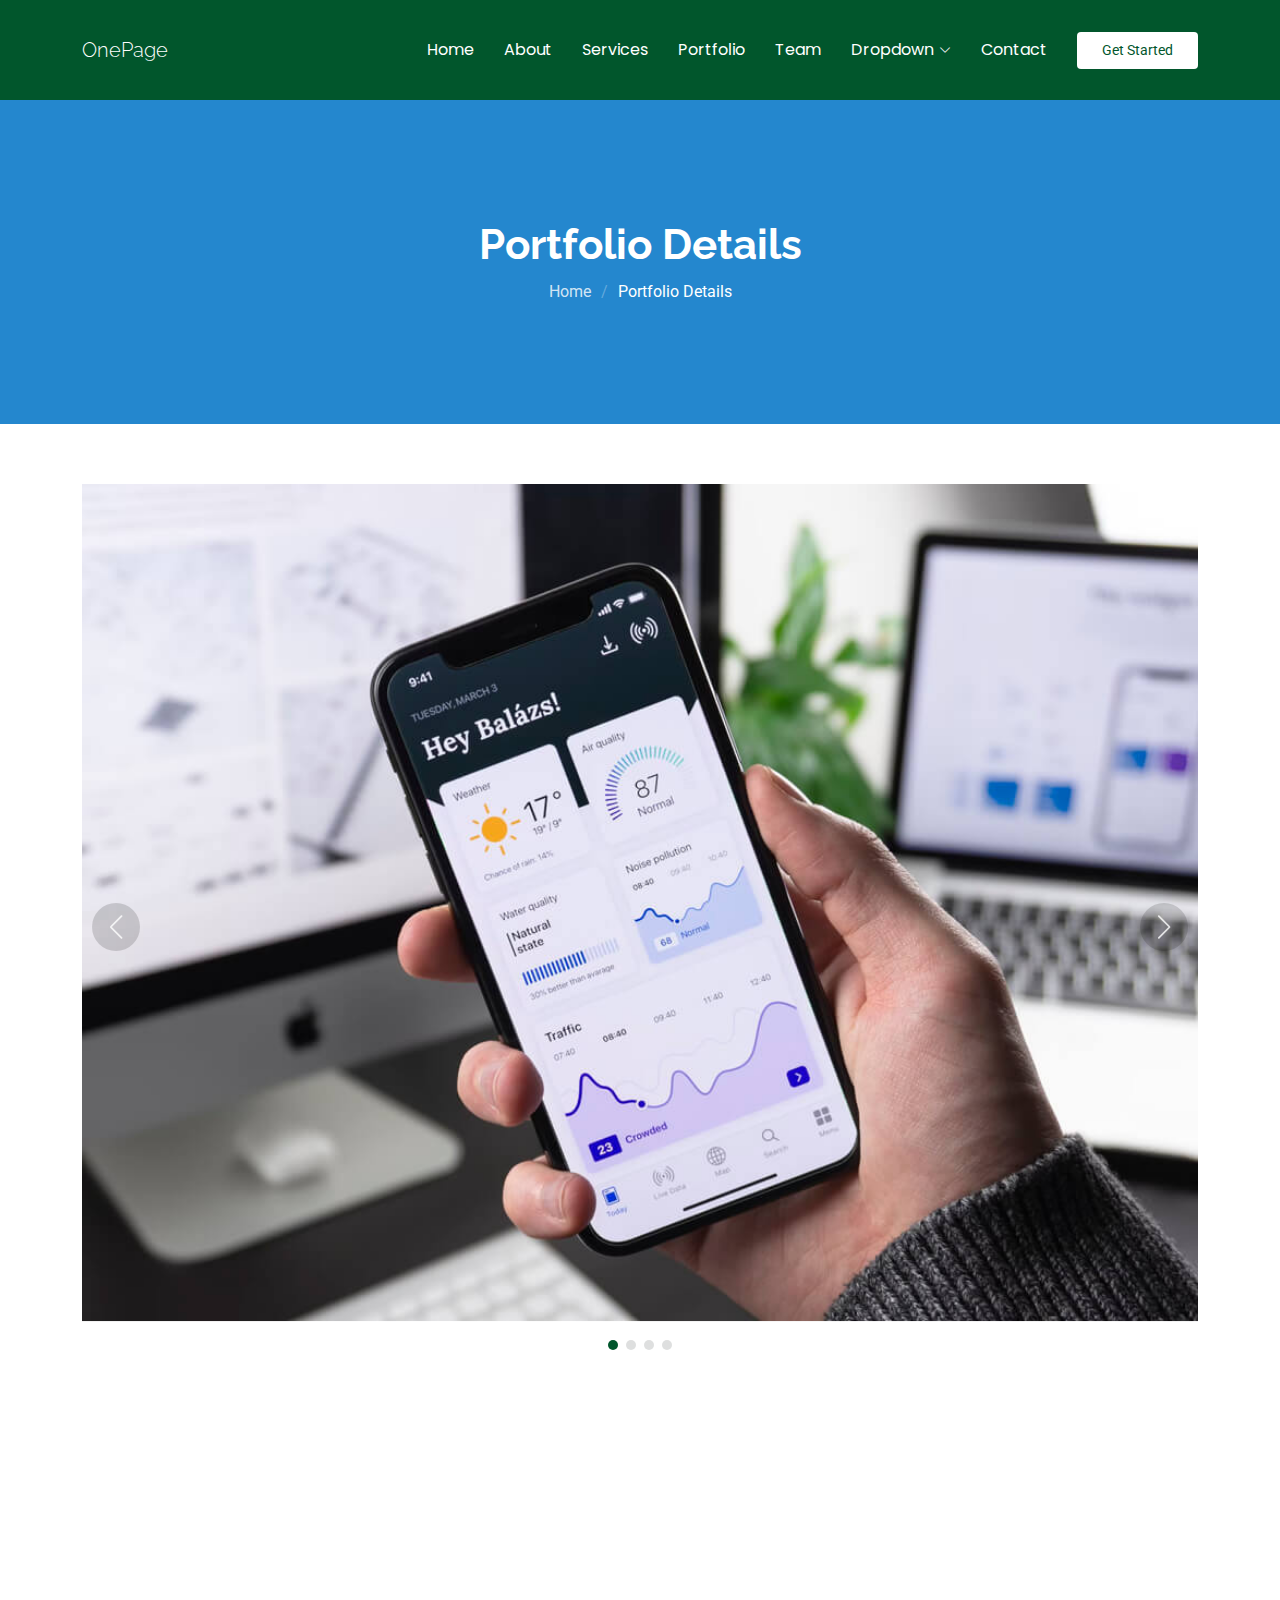
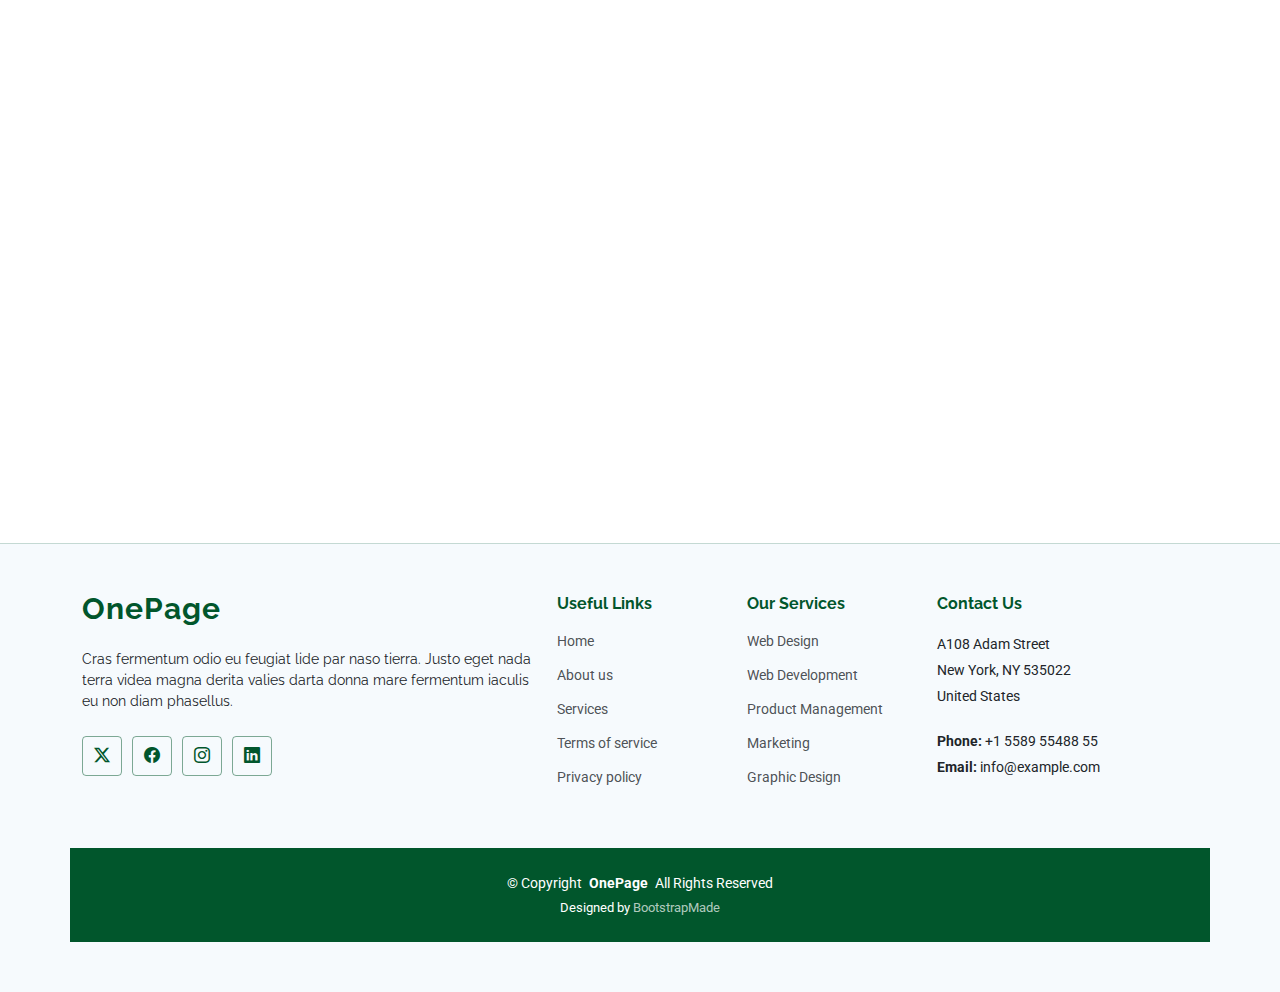
<file: portfolio-details.html>
<!DOCTYPE html>
<html lang="en">

<head>
  <meta charset="utf-8">
  <meta content="width=device-width, initial-scale=1.0" name="viewport">
  <title>Portfolio Details - OnePage Bootstrap Template</title>
  <meta name="description" content="">
  <meta name="keywords" content="">

  <!-- Favicons -->
  <link href="assets/img/favicon.png" rel="icon">
  <link href="assets/img/apple-touch-icon.png" rel="apple-touch-icon">

  <!-- Fonts -->
  <link href="https://fonts.googleapis.com" rel="preconnect">
  <link href="https://fonts.gstatic.com" rel="preconnect" crossorigin>
  <link href="https://fonts.googleapis.com/css2?family=Roboto:ital,wght@0,100;0,300;0,400;0,500;0,700;0,900;1,100;1,300;1,400;1,500;1,700;1,900&family=Poppins:ital,wght@0,100;0,200;0,300;0,400;0,500;0,600;0,700;0,800;0,900;1,100;1,200;1,300;1,400;1,500;1,600;1,700;1,800;1,900&family=Raleway:ital,wght@0,100;0,200;0,300;0,400;0,500;0,600;0,700;0,800;0,900;1,100;1,200;1,300;1,400;1,500;1,600;1,700;1,800;1,900&display=swap" rel="stylesheet">

  <!-- Vendor CSS Files -->
  <link href="assets/vendor/bootstrap/css/bootstrap.min.css" rel="stylesheet">
  <link href="assets/vendor/bootstrap-icons/bootstrap-icons.css" rel="stylesheet">
  <link href="assets/vendor/aos/aos.css" rel="stylesheet">
  <link href="assets/vendor/glightbox/css/glightbox.min.css" rel="stylesheet">
  <link href="assets/vendor/swiper/swiper-bundle.min.css" rel="stylesheet">

  <!-- Main CSS File -->
  <link href="assets/css/main.css" rel="stylesheet">

  <!-- =======================================================
  * Template Name: OnePage
  * Template URL: https://bootstrapmade.com/onepage-multipurpose-bootstrap-template/
  * Updated: Aug 07 2024 with Bootstrap v5.3.3
  * Author: BootstrapMade.com
  * License: https://bootstrapmade.com/license/
  ======================================================== -->
</head>

<body class="portfolio-details-page">

  <header id="header" class="header d-flex align-items-center sticky-top">
    <div class="container-fluid container-xl position-relative d-flex align-items-center">

      <a href="index.html" class="logo d-flex align-items-center me-auto">
        <!-- Uncomment the line below if you also wish to use an image logo -->
        <!-- <img src="assets/img/logo.png" alt=""> -->
        <h1 class="sitename">OnePage</h1>
      </a>

      <nav id="navmenu" class="navmenu">
        <ul>
          <li><a href="#hero">Home<br></a></li>
          <li><a href="#about">About</a></li>
          <li><a href="#services">Services</a></li>
          <li><a href="#portfolio">Portfolio</a></li>
          <li><a href="#team">Team</a></li>
          <li class="dropdown"><a href="#"><span>Dropdown</span> <i class="bi bi-chevron-down toggle-dropdown"></i></a>
            <ul>
              <li><a href="#">Dropdown 1</a></li>
              <li class="dropdown"><a href="#"><span>Deep Dropdown</span> <i class="bi bi-chevron-down toggle-dropdown"></i></a>
                <ul>
                  <li><a href="#">Deep Dropdown 1</a></li>
                  <li><a href="#">Deep Dropdown 2</a></li>
                  <li><a href="#">Deep Dropdown 3</a></li>
                  <li><a href="#">Deep Dropdown 4</a></li>
                  <li><a href="#">Deep Dropdown 5</a></li>
                </ul>
              </li>
              <li><a href="#">Dropdown 2</a></li>
              <li><a href="#">Dropdown 3</a></li>
              <li><a href="#">Dropdown 4</a></li>
            </ul>
          </li>
          <li><a href="#contact">Contact</a></li>
        </ul>
        <i class="mobile-nav-toggle d-xl-none bi bi-list"></i>
      </nav>

      <a class="btn-getstarted" href="#about">Get Started</a>

    </div>
  </header>

  <main class="main">

    <!-- Page Title -->
    <div class="page-title accent-background">
      <div class="container">
        <h1>Portfolio Details</h1>
        <nav class="breadcrumbs">
          <ol>
            <li><a href="index.html">Home</a></li>
            <li class="current">Portfolio Details</li>
          </ol>
        </nav>
      </div>
    </div><!-- End Page Title -->

    <!-- Portfolio Details Section -->
    <section id="portfolio-details" class="portfolio-details section">

      <div class="container" data-aos="fade-up">

        <div class="portfolio-details-slider swiper init-swiper">
          <script type="application/json" class="swiper-config">
            {
              "loop": true,
              "speed": 600,
              "autoplay": {
                "delay": 5000
              },
              "slidesPerView": "auto",
              "navigation": {
                "nextEl": ".swiper-button-next",
                "prevEl": ".swiper-button-prev"
              },
              "pagination": {
                "el": ".swiper-pagination",
                "type": "bullets",
                "clickable": true
              }
            }
          </script>
          <div class="swiper-wrapper align-items-center">

            <div class="swiper-slide">
              <img src="assets/img/portfolio/app-1.jpg" alt="">
            </div>

            <div class="swiper-slide">
              <img src="assets/img/portfolio/product-1.jpg" alt="">
            </div>

            <div class="swiper-slide">
              <img src="assets/img/portfolio/branding-1.jpg" alt="">
            </div>

            <div class="swiper-slide">
              <img src="assets/img/portfolio/books-1.jpg" alt="">
            </div>

          </div>
          <div class="swiper-button-prev"></div>
          <div class="swiper-button-next"></div>
          <div class="swiper-pagination"></div>
        </div>

        <div class="row justify-content-between gy-4 mt-4">

          <div class="col-lg-8" data-aos="fade-up">
            <div class="portfolio-description">
              <h2>This is an example of portfolio details</h2>
              <p>
                Autem ipsum nam porro corporis rerum. Quis eos dolorem eos itaque inventore commodi labore quia quia. Exercitationem repudiandae officiis neque suscipit non officia eaque itaque enim. Voluptatem officia accusantium nesciunt est omnis tempora consectetur dignissimos. Sequi nulla at esse enim cum deserunt eius.
              </p>
              <p>
                Amet consequatur qui dolore veniam voluptatem voluptatem sit. Non aspernatur atque natus ut cum nam et. Praesentium error dolores rerum minus sequi quia veritatis eum. Eos et doloribus doloremque nesciunt molestiae laboriosam.
              </p>

              <div class="testimonial-item">
                <p>
                  <i class="bi bi-quote quote-icon-left"></i>
                  <span>Export tempor illum tamen malis malis eram quae irure esse labore quem cillum quid cillum eram malis quorum velit fore eram velit sunt aliqua noster fugiat irure amet legam anim culpa.</span>
                  <i class="bi bi-quote quote-icon-right"></i>
                </p>
                <div>
                  <img src="assets/img/testimonials/testimonials-2.jpg" class="testimonial-img" alt="">
                  <h3>Sara Wilsson</h3>
                  <h4>Designer</h4>
                </div>
              </div>

              <p>
                Impedit ipsum quae et aliquid doloribus et voluptatem quasi. Perspiciatis occaecati earum et magnam animi. Quibusdam non qui ea vitae suscipit vitae sunt. Repudiandae incidunt cumque minus deserunt assumenda tempore. Delectus voluptas necessitatibus est.
              </p>

              <p>
                Sunt voluptatum sapiente facilis quo odio aut ipsum repellat debitis. Molestiae et autem libero. Explicabo et quod necessitatibus similique quis dolor eum. Numquam eaque praesentium rem et qui nesciunt.
              </p>

            </div>
          </div>

          <div class="col-lg-3" data-aos="fade-up" data-aos-delay="100">
            <div class="portfolio-info">
              <h3>Project information</h3>
              <ul>
                <li><strong>Category</strong> Web design</li>
                <li><strong>Client</strong> ASU Company</li>
                <li><strong>Project date</strong> 01 March, 2020</li>
                <li><strong>Project URL</strong> <a href="#">www.example.com</a></li>
                <li><a href="#" class="btn-visit align-self-start">Visit Website</a></li>
              </ul>
            </div>
          </div>

        </div>

      </div>

    </section><!-- /Portfolio Details Section -->

  </main>

  <footer id="footer" class="footer light-background">

    <div class="container footer-top">
      <div class="row gy-4">
        <div class="col-lg-5 col-md-12 footer-about">
          <a href="index.html" class="logo d-flex align-items-center">
            <span class="sitename">OnePage</span>
          </a>
          <p>Cras fermentum odio eu feugiat lide par naso tierra. Justo eget nada terra videa magna derita valies darta donna mare fermentum iaculis eu non diam phasellus.</p>
          <div class="social-links d-flex mt-4">
            <a href=""><i class="bi bi-twitter-x"></i></a>
            <a href=""><i class="bi bi-facebook"></i></a>
            <a href=""><i class="bi bi-instagram"></i></a>
            <a href=""><i class="bi bi-linkedin"></i></a>
          </div>
        </div>

        <div class="col-lg-2 col-6 footer-links">
          <h4>Useful Links</h4>
          <ul>
            <li><a href="#">Home</a></li>
            <li><a href="#">About us</a></li>
            <li><a href="#">Services</a></li>
            <li><a href="#">Terms of service</a></li>
            <li><a href="#">Privacy policy</a></li>
          </ul>
        </div>

        <div class="col-lg-2 col-6 footer-links">
          <h4>Our Services</h4>
          <ul>
            <li><a href="#">Web Design</a></li>
            <li><a href="#">Web Development</a></li>
            <li><a href="#">Product Management</a></li>
            <li><a href="#">Marketing</a></li>
            <li><a href="#">Graphic Design</a></li>
          </ul>
        </div>

        <div class="col-lg-3 col-md-12 footer-contact text-center text-md-start">
          <h4>Contact Us</h4>
          <p>A108 Adam Street</p>
          <p>New York, NY 535022</p>
          <p>United States</p>
          <p class="mt-4"><strong>Phone:</strong> <span>+1 5589 55488 55</span></p>
          <p><strong>Email:</strong> <span>info@example.com</span></p>
        </div>

      </div>
    </div>

    <div class="container copyright text-center mt-4">
      <p>© <span>Copyright</span> <strong class="px-1 sitename">OnePage</strong> <span>All Rights Reserved</span></p>
      <div class="credits">
        <!-- All the links in the footer should remain intact. -->
        <!-- You can delete the links only if you've purchased the pro version. -->
        <!-- Licensing information: https://bootstrapmade.com/license/ -->
        <!-- Purchase the pro version with working PHP/AJAX contact form: [buy-url] -->
        Designed by <a href="https://bootstrapmade.com/">BootstrapMade</a>
      </div>
    </div>

  </footer>

  <!-- Scroll Top -->
  <a href="#" id="scroll-top" class="scroll-top d-flex align-items-center justify-content-center"><i class="bi bi-arrow-up-short"></i></a>

  <!-- Preloader -->
  <div id="preloader"></div>

  <!-- Vendor JS Files -->
  <script src="assets/vendor/bootstrap/js/bootstrap.bundle.min.js"></script>
  <script src="assets/vendor/php-email-form/validate.js"></script>
  <script src="assets/vendor/aos/aos.js"></script>
  <script src="assets/vendor/purecounter/purecounter_vanilla.js"></script>
  <script src="assets/vendor/glightbox/js/glightbox.min.js"></script>
  <script src="assets/vendor/swiper/swiper-bundle.min.js"></script>
  <script src="assets/vendor/imagesloaded/imagesloaded.pkgd.min.js"></script>
  <script src="assets/vendor/isotope-layout/isotope.pkgd.min.js"></script>

  <!-- Main JS File -->
  <script src="assets/js/main.js"></script>

</body>

</html>
</file>
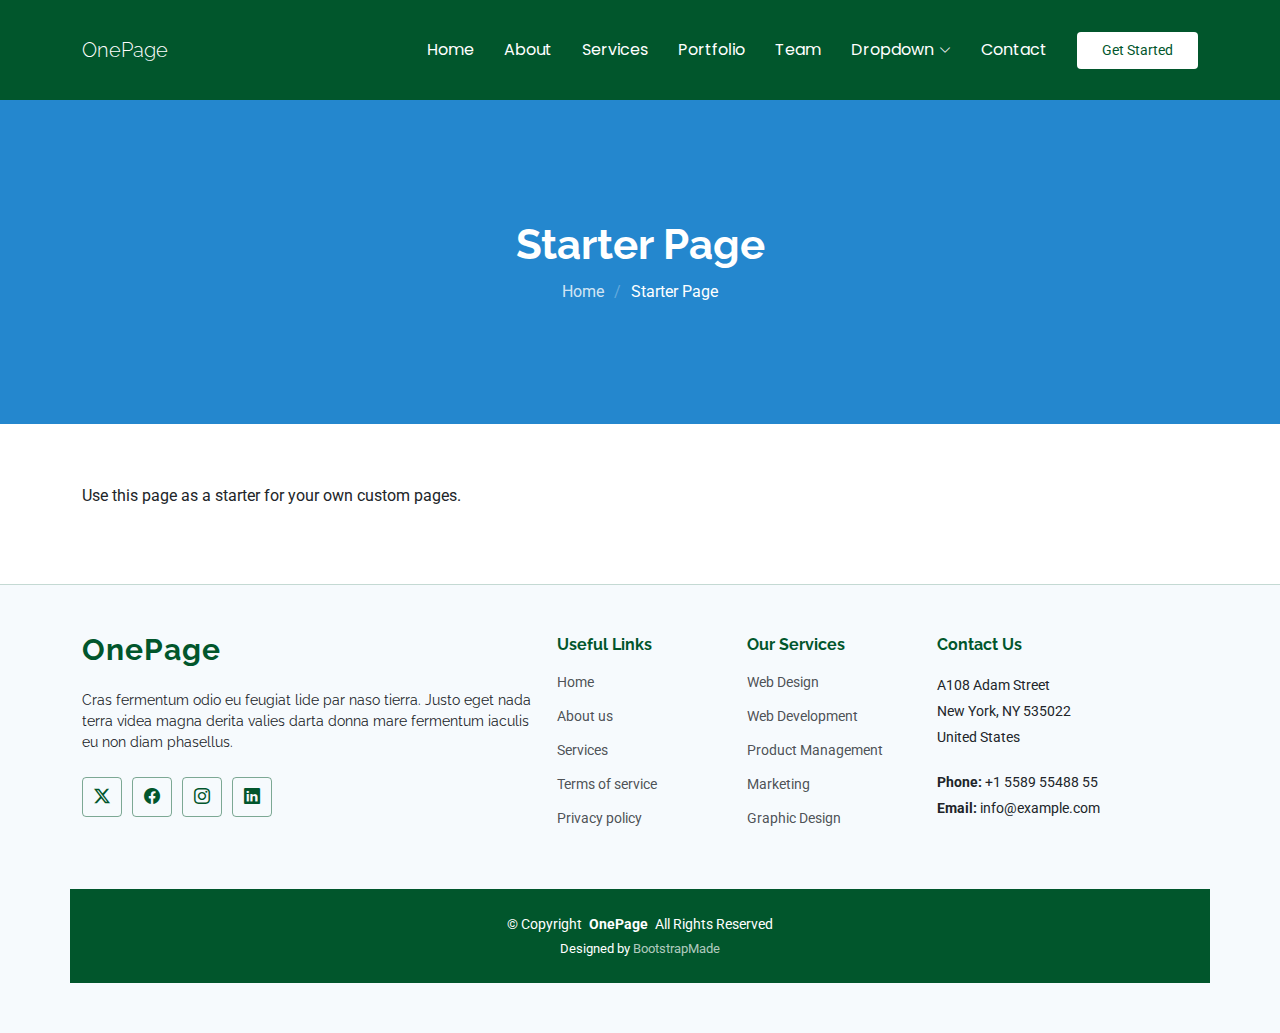
<file: starter-page.html>
<!DOCTYPE html>
<html lang="en">

<head>
  <meta charset="utf-8">
  <meta content="width=device-width, initial-scale=1.0" name="viewport">
  <title>Starter Page - OnePage Bootstrap Template</title>
  <meta name="description" content="">
  <meta name="keywords" content="">

  <!-- Favicons -->
  <link href="assets/img/favicon.png" rel="icon">
  <link href="assets/img/apple-touch-icon.png" rel="apple-touch-icon">

  <!-- Fonts -->
  <link href="https://fonts.googleapis.com" rel="preconnect">
  <link href="https://fonts.gstatic.com" rel="preconnect" crossorigin>
  <link href="https://fonts.googleapis.com/css2?family=Roboto:ital,wght@0,100;0,300;0,400;0,500;0,700;0,900;1,100;1,300;1,400;1,500;1,700;1,900&family=Poppins:ital,wght@0,100;0,200;0,300;0,400;0,500;0,600;0,700;0,800;0,900;1,100;1,200;1,300;1,400;1,500;1,600;1,700;1,800;1,900&family=Raleway:ital,wght@0,100;0,200;0,300;0,400;0,500;0,600;0,700;0,800;0,900;1,100;1,200;1,300;1,400;1,500;1,600;1,700;1,800;1,900&display=swap" rel="stylesheet">

  <!-- Vendor CSS Files -->
  <link href="assets/vendor/bootstrap/css/bootstrap.min.css" rel="stylesheet">
  <link href="assets/vendor/bootstrap-icons/bootstrap-icons.css" rel="stylesheet">
  <link href="assets/vendor/aos/aos.css" rel="stylesheet">
  <link href="assets/vendor/glightbox/css/glightbox.min.css" rel="stylesheet">
  <link href="assets/vendor/swiper/swiper-bundle.min.css" rel="stylesheet">

  <!-- Main CSS File -->
  <link href="assets/css/main.css" rel="stylesheet">

  <!-- =======================================================
  * Template Name: OnePage
  * Template URL: https://bootstrapmade.com/onepage-multipurpose-bootstrap-template/
  * Updated: Aug 07 2024 with Bootstrap v5.3.3
  * Author: BootstrapMade.com
  * License: https://bootstrapmade.com/license/
  ======================================================== -->
</head>

<body class="starter-page-page">

  <header id="header" class="header d-flex align-items-center sticky-top">
    <div class="container-fluid container-xl position-relative d-flex align-items-center">

      <a href="index.html" class="logo d-flex align-items-center me-auto">
        <!-- Uncomment the line below if you also wish to use an image logo -->
        <!-- <img src="assets/img/logo.png" alt=""> -->
        <h1 class="sitename">OnePage</h1>
      </a>

      <nav id="navmenu" class="navmenu">
        <ul>
          <li><a href="#hero">Home<br></a></li>
          <li><a href="#about">About</a></li>
          <li><a href="#services">Services</a></li>
          <li><a href="#portfolio">Portfolio</a></li>
          <li><a href="#team">Team</a></li>
          <li class="dropdown"><a href="#"><span>Dropdown</span> <i class="bi bi-chevron-down toggle-dropdown"></i></a>
            <ul>
              <li><a href="#">Dropdown 1</a></li>
              <li class="dropdown"><a href="#"><span>Deep Dropdown</span> <i class="bi bi-chevron-down toggle-dropdown"></i></a>
                <ul>
                  <li><a href="#">Deep Dropdown 1</a></li>
                  <li><a href="#">Deep Dropdown 2</a></li>
                  <li><a href="#">Deep Dropdown 3</a></li>
                  <li><a href="#">Deep Dropdown 4</a></li>
                  <li><a href="#">Deep Dropdown 5</a></li>
                </ul>
              </li>
              <li><a href="#">Dropdown 2</a></li>
              <li><a href="#">Dropdown 3</a></li>
              <li><a href="#">Dropdown 4</a></li>
            </ul>
          </li>
          <li><a href="#contact">Contact</a></li>
        </ul>
        <i class="mobile-nav-toggle d-xl-none bi bi-list"></i>
      </nav>

      <a class="btn-getstarted" href="#about">Get Started</a>

    </div>
  </header>

  <main class="main">

    <!-- Page Title -->
    <div class="page-title accent-background">
      <div class="container">
        <h1>Starter Page</h1>
        <nav class="breadcrumbs">
          <ol>
            <li><a href="index.html">Home</a></li>
            <li class="current">Starter Page</li>
          </ol>
        </nav>
      </div>
    </div><!-- End Page Title -->

    <!-- Starter Section Section -->
    <section id="starter-section" class="starter-section section">

      <div class="container" data-aos="fade-up">
        <p>Use this page as a starter for your own custom pages.</p>
      </div>

    </section><!-- /Starter Section Section -->

  </main>

  <footer id="footer" class="footer light-background">

    <div class="container footer-top">
      <div class="row gy-4">
        <div class="col-lg-5 col-md-12 footer-about">
          <a href="index.html" class="logo d-flex align-items-center">
            <span class="sitename">OnePage</span>
          </a>
          <p>Cras fermentum odio eu feugiat lide par naso tierra. Justo eget nada terra videa magna derita valies darta donna mare fermentum iaculis eu non diam phasellus.</p>
          <div class="social-links d-flex mt-4">
            <a href=""><i class="bi bi-twitter-x"></i></a>
            <a href=""><i class="bi bi-facebook"></i></a>
            <a href=""><i class="bi bi-instagram"></i></a>
            <a href=""><i class="bi bi-linkedin"></i></a>
          </div>
        </div>

        <div class="col-lg-2 col-6 footer-links">
          <h4>Useful Links</h4>
          <ul>
            <li><a href="#">Home</a></li>
            <li><a href="#">About us</a></li>
            <li><a href="#">Services</a></li>
            <li><a href="#">Terms of service</a></li>
            <li><a href="#">Privacy policy</a></li>
          </ul>
        </div>

        <div class="col-lg-2 col-6 footer-links">
          <h4>Our Services</h4>
          <ul>
            <li><a href="#">Web Design</a></li>
            <li><a href="#">Web Development</a></li>
            <li><a href="#">Product Management</a></li>
            <li><a href="#">Marketing</a></li>
            <li><a href="#">Graphic Design</a></li>
          </ul>
        </div>

        <div class="col-lg-3 col-md-12 footer-contact text-center text-md-start">
          <h4>Contact Us</h4>
          <p>A108 Adam Street</p>
          <p>New York, NY 535022</p>
          <p>United States</p>
          <p class="mt-4"><strong>Phone:</strong> <span>+1 5589 55488 55</span></p>
          <p><strong>Email:</strong> <span>info@example.com</span></p>
        </div>

      </div>
    </div>

    <div class="container copyright text-center mt-4">
      <p>© <span>Copyright</span> <strong class="px-1 sitename">OnePage</strong> <span>All Rights Reserved</span></p>
      <div class="credits">
        <!-- All the links in the footer should remain intact. -->
        <!-- You can delete the links only if you've purchased the pro version. -->
        <!-- Licensing information: https://bootstrapmade.com/license/ -->
        <!-- Purchase the pro version with working PHP/AJAX contact form: [buy-url] -->
        Designed by <a href="https://bootstrapmade.com/">BootstrapMade</a>
      </div>
    </div>

  </footer>

  <!-- Scroll Top -->
  <a href="#" id="scroll-top" class="scroll-top d-flex align-items-center justify-content-center"><i class="bi bi-arrow-up-short"></i></a>

  <!-- Preloader -->
  <div id="preloader"></div>

  <!-- Vendor JS Files -->
  <script src="assets/vendor/bootstrap/js/bootstrap.bundle.min.js"></script>
  <script src="assets/vendor/php-email-form/validate.js"></script>
  <script src="assets/vendor/aos/aos.js"></script>
  <script src="assets/vendor/purecounter/purecounter_vanilla.js"></script>
  <script src="assets/vendor/glightbox/js/glightbox.min.js"></script>
  <script src="assets/vendor/swiper/swiper-bundle.min.js"></script>
  <script src="assets/vendor/imagesloaded/imagesloaded.pkgd.min.js"></script>
  <script src="assets/vendor/isotope-layout/isotope.pkgd.min.js"></script>

  <!-- Main JS File -->
  <script src="assets/js/main.js"></script>

</body>

</html>
</file>
<file: assets/css/main.css>
/**
* Template Name: OnePage
* Template URL: https://bootstrapmade.com/onepage-multipurpose-bootstrap-template/
* Updated: Aug 07 2024 with Bootstrap v5.3.3
* Author: BootstrapMade.com
* License: https://bootstrapmade.com/license/
*/

/*--------------------------------------------------------------
# Font & Color Variables
# Help: https://bootstrapmade.com/color-system/
--------------------------------------------------------------*/
/* Fonts */
:root {
  --default-font: "Roboto",  system-ui, -apple-system, "Segoe UI", Roboto, "Helvetica Neue", Arial, "Noto Sans", "Liberation Sans", sans-serif, "Apple Color Emoji", "Segoe UI Emoji", "Segoe UI Symbol", "Noto Color Emoji";
  --heading-font: "Raleway",  sans-serif;
  --nav-font: "Poppins",  sans-serif;
}

/* Global Colors - The following color variables are used throughout the website. Updating them here will change the color scheme of the entire website */
:root { 
  --background-color: #ffffff; /* Background color for the entire website, including individual sections */
  --default-color: #212529; /* Default color used for the majority of the text content across the entire website */
  --heading-color: #01562C; /* Color for headings, subheadings and title throughout the website */
  --accent-color: #01562C; /* Accent color that represents your brand on the website. It's used for buttons, links, and other elements that need to stand out */
  --surface-color: #ffffff; /* The surface color is used as a background of boxed elements within sections, such as cards, icon boxes, or other elements that require a visual separation from the global background. */
  --contrast-color: #ffffff; /* Contrast color for text, ensuring readability against backgrounds of accent, heading, or default colors. */
}

/* Nav Menu Colors - The following color variables are used specifically for the navigation menu. They are separate from the global colors to allow for more customization options */
:root {
  --nav-color: #124265;  /* The default color of the main navmenu links */
  --nav-hover-color: #2487ce; /* Applied to main navmenu links when they are hovered over or active */
  --nav-mobile-background-color: #ffffff; /* Used as the background color for mobile navigation menu */
  --nav-dropdown-background-color: #ffffff; /* Used as the background color for dropdown items that appear when hovering over primary navigation items */
  --nav-dropdown-color: #124265; /* Used for navigation links of the dropdown items in the navigation menu. */
  --nav-dropdown-hover-color: #2487ce; /* Similar to --nav-hover-color, this color is applied to dropdown navigation links when they are hovered over. */
}

/* Color Presets - These classes override global colors when applied to any section or element, providing reuse of the sam color scheme. */

.light-background {
  --background-color: #f6fafd;
  --surface-color: #ffffff;
}

.dark-background {
  --background-color: #060606;
  --default-color: #ffffff;
  --heading-color: #ffffff;
  --surface-color: #252525;
  --contrast-color: #ffffff;
}

.accent-background {
  --background-color: #2487ce;
  --default-color: #ffffff;
  --heading-color: #ffffff;
  --accent-color: #ffffff;
  --surface-color: #469fdf;
  --contrast-color: #ffffff;
}

/* Smooth scroll */
:root {
  scroll-behavior: smooth;
}

/*--------------------------------------------------------------
# General Styling & Shared Classes
--------------------------------------------------------------*/
body {
  color: var(--default-color);
  background-color: var(--background-color);
  font-family: var(--default-font);
}

a {
  color: var(--accent-color);
  text-decoration: none;
  transition: 0.3s;
}

a:hover {
  color: color-mix(in srgb, var(--accent-color), transparent 25%);
  text-decoration: none;
}

h1,
h2,
h3,
h4,
h5,
h6 {
  color: var(--heading-color);
  font-family: var(--heading-font);
}

/* Pulsating Play Button
------------------------------*/
.pulsating-play-btn {
  width: 94px;
  height: 94px;
  background: radial-gradient(var(--accent-color) 50%, color-mix(in srgb, var(--accent-color), transparent 75%) 52%);
  border-radius: 50%;
  display: block;
  position: relative;
  overflow: hidden;
}

.pulsating-play-btn:before {
  content: "";
  position: absolute;
  width: 120px;
  height: 120px;
  animation-delay: 0s;
  animation: pulsate-play-btn 2s;
  animation-direction: forwards;
  animation-iteration-count: infinite;
  animation-timing-function: steps;
  opacity: 1;
  border-radius: 50%;
  border: 5px solid color-mix(in srgb, var(--accent-color), transparent 30%);
  top: -15%;
  left: -15%;
  background: rgba(198, 16, 0, 0);
}

.pulsating-play-btn:after {
  content: "";
  position: absolute;
  left: 50%;
  top: 50%;
  transform: translateX(-40%) translateY(-50%);
  width: 0;
  height: 0;
  border-top: 10px solid transparent;
  border-bottom: 10px solid transparent;
  border-left: 15px solid #fff;
  z-index: 100;
  transition: all 400ms cubic-bezier(0.55, 0.055, 0.675, 0.19);
}

.pulsating-play-btn:hover:before {
  content: "";
  position: absolute;
  left: 50%;
  top: 50%;
  transform: translateX(-40%) translateY(-50%);
  width: 0;
  height: 0;
  border: none;
  border-top: 10px solid transparent;
  border-bottom: 10px solid transparent;
  border-left: 15px solid #fff;
  z-index: 200;
  animation: none;
  border-radius: 0;
}

.pulsating-play-btn:hover:after {
  border-left: 15px solid var(--accent-color);
  transform: scale(20);
}

@keyframes pulsate-play-btn {
  0% {
    transform: scale(0.6, 0.6);
    opacity: 1;
  }

  100% {
    transform: scale(1, 1);
    opacity: 0;
  }
}

/* PHP Email Form Messages
------------------------------*/
.php-email-form .error-message {
  display: none;
  background: #df1529;
  color: #ffffff;
  text-align: left;
  padding: 15px;
  margin-bottom: 24px;
  font-weight: 600;
}

.php-email-form .sent-message {
  display: none;
  color: #ffffff;
  background: #059652;
  text-align: center;
  padding: 15px;
  margin-bottom: 24px;
  font-weight: 600;
}

.php-email-form .loading {
  display: none;
  background: var(--surface-color);
  text-align: center;
  padding: 15px;
  margin-bottom: 24px;
}

.php-email-form .loading:before {
  content: "";
  display: inline-block;
  border-radius: 50%;
  width: 24px;
  height: 24px;
  margin: 0 10px -6px 0;
  border: 3px solid var(--accent-color);
  border-top-color: var(--surface-color);
  animation: php-email-form-loading 1s linear infinite;
}

@keyframes php-email-form-loading {
  0% {
    transform: rotate(0deg);
  }

  100% {
    transform: rotate(360deg);
  }
}

/*--------------------------------------------------------------
# Global Header
--------------------------------------------------------------*/
.header {
  color: #fff;
  background-color: #01562C;
  padding: 20px 0;
  transition: all 0.5s;
  z-index: 997;
  /* border-bottom: 1px solid color-mix(in srgb, var(--accent-color), transparent 85%); */
}

.header .logo {
  line-height: 1;
}

.header .logo img {
  max-height: 60px;
  margin-right: 8px;
}

.header .logo h1 {
  font-size: 20px;
  margin: 0;
  font-weight: 300;
  color: #ffff;
}

.header .btn-getstarted,
.header .btn-getstarted:focus {
  color: #01562C;
  background: #fff;
  font-size: 14px;
  padding: 8px 25px;
  margin: 0 0 0 30px;
  border-radius: 4px;
  transition: 0.3s;
}

.header .btn-getstarted:hover,
.header .btn-getstarted:focus:hover {
  color: #01562C;
  background: color-mix(in srgb, #faf1c5, transparent 15%);
}

@media (max-width: 1200px) {
  .header .logo {
    order: 1;
  }

  .header .btn-getstarted {
    order: 2;
    margin: 0 15px 0 0;
    padding: 6px 15px;
  }

  .header .navmenu {
    order: 3;
  }
}

.scrolled .header {
  border-color: var(--contrast-color);
  box-shadow: 0px 0 18px rgba(0, 0, 0, 0.1);
}

/*--------------------------------------------------------------
# Navigation Menu
--------------------------------------------------------------*/
/* Navmenu - Desktop */
@media (min-width: 1200px) {
  .navmenu {
    padding: 0;
  }

  .navmenu ul {
    margin: 0;
    padding: 0;
    display: flex;
    list-style: none;
    align-items: center;
  }

  .navmenu li {
    position: relative;
  }

  .navmenu a,
  .navmenu a:focus {
    color: #fff;
    padding: 18px 15px;
    font-size: 16px;
    font-family: var(--nav-font);
    font-weight: 400;
    display: flex;
    align-items: center;
    justify-content: space-between;
    white-space: nowrap;
    transition: 0.3s;
  }

  .navmenu a i,
  .navmenu a:focus i {
    font-size: 12px;
    line-height: 0;
    margin-left: 5px;
    transition: 0.3s;
  }

  .navmenu li:last-child a {
    padding-right: 0;
  }

  .navmenu li:hover>a,
  .navmenu .active,
  .navmenu .active:focus {
    color: #faf1c5;
  }

  .navmenu .dropdown ul {
    margin: 0;
    padding: 10px 0;
    background: var(--nav-dropdown-background-color);
    display: block;
    position: absolute;
    visibility: hidden;
    left: 14px;
    top: 130%;
    opacity: 0;
    transition: 0.3s;
    border-radius: 4px;
    z-index: 99;
    box-shadow: 0px 0px 30px rgba(0, 0, 0, 0.1);
  }

  .navmenu .dropdown ul li {
    min-width: 200px;
  }

  .navmenu .dropdown ul a {
    padding: 10px 20px;
    font-size: 15px;
    text-transform: none;
    color: var(--nav-dropdown-color);
  }

  .navmenu .dropdown ul a i {
    font-size: 12px;
  }

  .navmenu .dropdown ul a:hover,
  .navmenu .dropdown ul .active:hover,
  .navmenu .dropdown ul li:hover>a {
    color: var(--nav-dropdown-hover-color);
  }

  .navmenu .dropdown:hover>ul {
    opacity: 1;
    top: 100%;
    visibility: visible;
  }

  .navmenu .dropdown .dropdown ul {
    top: 0;
    left: -90%;
    visibility: hidden;
  }

  .navmenu .dropdown .dropdown:hover>ul {
    opacity: 1;
    top: 0;
    left: -100%;
    visibility: visible;
  }
}

/* Navmenu - Mobile */
@media (max-width: 1199px) {
  .mobile-nav-toggle {
    color: #fff;
    font-size: 28px;
    line-height: 0;
    margin-right: 10px;
    cursor: pointer;
    transition: color 0.3s;
  }

  .navmenu {
    padding: 0;
    z-index: 9997;
  }

  .navmenu ul {
    display: none;
    list-style: none;
    position: absolute;
    inset: 60px 20px 20px 20px;
    padding: 10px 0;
    margin: 0;
    border-radius: 6px;
    background-color: var(--nav-mobile-background-color);
    overflow-y: auto;
    transition: 0.3s;
    z-index: 9998;
    box-shadow: 0px 0px 30px rgba(0, 0, 0, 0.1);
  }

  .navmenu a,
  .navmenu a:focus {
    color: #01562C;
    padding: 10px 20px;
    font-family: var(--nav-font);
    font-size: 17px;
    font-weight: 500;
    display: flex;
    align-items: center;
    justify-content: space-between;
    white-space: nowrap;
    transition: 0.3s;
  }

  .navmenu a i,
  .navmenu a:focus i {
    font-size: 12px;
    line-height: 0;
    margin-left: 5px;
    width: 30px;
    height: 30px;
    display: flex;
    align-items: center;
    justify-content: center;
    border-radius: 50%;
    transition: 0.3s;
    background-color: color-mix(in srgb, #01562C, transparent 90%);
  }

  .navmenu a i:hover,
  .navmenu a:focus i:hover {
    background-color: #01562C;
    color: #05934c;
  }

  .navmenu a:hover,
  .navmenu .active,
  .navmenu .active:focus {
    color: #05934c;
  }

  .navmenu .active i,
  .navmenu .active:focus i {
    background-color: var(--accent-color);
    color: var(--contrast-color);
    transform: rotate(180deg);
  }

  .navmenu .dropdown ul {
    position: static;
    display: none;
    z-index: 99;
    padding: 10px 0;
    margin: 10px 20px;
    background-color: var(--nav-dropdown-background-color);
    border: 1px solid color-mix(in srgb, var(--default-color), transparent 90%);
    box-shadow: none;
    transition: all 0.5s ease-in-out;
  }

  .navmenu .dropdown ul ul {
    background-color: rgba(33, 37, 41, 0.1);
  }

  .navmenu .dropdown>.dropdown-active {
    display: block;
    background-color: rgba(33, 37, 41, 0.03);
  }

  .mobile-nav-active {
    overflow: hidden;
  }

  .mobile-nav-active .mobile-nav-toggle {
    color: #fff;
    position: absolute;
    font-size: 32px;
    top: 15px;
    right: 15px;
    margin-right: 0;
    z-index: 9999;
  }

  .mobile-nav-active .navmenu {
    position: fixed;
    overflow: hidden;
    inset: 0;
    background: rgba(33, 37, 41, 0.8);
    transition: 0.3s;
  }

  .mobile-nav-active .navmenu>ul {
    display: block;
  }
}

/*--------------------------------------------------------------
# Global Footer
--------------------------------------------------------------*/
.footer {
  color: var(--default-color);
  background-color: var(--background-color);
  border-top: 1px solid color-mix(in srgb, var(--accent-color), transparent 80%);
  font-size: 14px;
  padding-bottom: 50px;
  position: relative;
}

.footer .footer-top {
  padding-top: 50px;
}

.footer .footer-about .logo {
  line-height: 1;
  margin-bottom: 25px;
}

.footer .footer-about .logo img {
  max-height: 40px;
  margin-right: 6px;
}
.footer .footer-top #icon {
  margin-right: 15px;
  font-size: 24px;
  line-height: 0; 
}

.footer .footer-about .logo span {
  color: var(--heading-color);
  font-size: 30px;
  font-weight: 700;
  letter-spacing: 1px;
  font-family: var(--heading-font);
}

.footer .footer-about p {
  font-size: 14px;
  font-family: var(--heading-font);
}

.footer .social-links a {
  display: flex;
  align-items: center;
  justify-content: center;
  width: 40px;
  height: 40px;
  border-radius: 4px;
  border: 1px solid color-mix(in srgb, var(--accent-color), transparent 50%);
  font-size: 16px;
  color: var(--accent-color);
  margin-right: 10px;
  transition: 0.3s;
}

.footer .social-links a:hover {
  background-color: var(--accent-color);
  color: var(--contrast-color);
  border-color: var(--accent-color);
}

.footer h4 {
  font-size: 16px;
  font-weight: bold;
  position: relative;
  padding-bottom: 12px;
}

.footer .footer-links {
  margin-bottom: 30px;
}

.footer .footer-links ul {
  list-style: none;
  padding: 0;
  margin: 0;
}

.footer .footer-links ul i {
  padding-right: 2px;
  font-size: 12px;
  line-height: 0;
}

.footer .footer-links ul li {
  padding: 10px 0;
  display: flex;
  align-items: center;
}

.footer .footer-links ul li:first-child {
  padding-top: 0;
}

.footer .footer-links ul a {
  color: color-mix(in srgb, var(--default-color), transparent 20%);
  display: inline-block;
  line-height: 1;
}

.footer .footer-links ul a:hover {
  color: var(--accent-color);
}

.footer .footer-contact p {
  margin-bottom: 5px;
}

.footer .copyright {
  padding-top: 25px;
  padding-bottom: 25px;
  background-color: var(--accent-color);
  color: var(--contrast-color);
}

.footer .copyright p {
  margin-bottom: 0;
}

.footer .credits {
  margin-top: 4px;
  font-size: 13px;
}

.footer .credits a {
  color: color-mix(in srgb, var(--contrast-color), transparent 30%);
}

/*--------------------------------------------------------------
# Preloader
--------------------------------------------------------------*/
#preloader {
  position: fixed;
  inset: 0;
  z-index: 999999;
  overflow: hidden;
  background: var(--background-color);
  transition: all 0.6s ease-out;
}

#preloader:before {
  content: "";
  position: fixed;
  top: calc(50% - 30px);
  left: calc(50% - 30px);
  border: 6px solid #ffffff;
  border-color: var(--accent-color) transparent var(--accent-color) transparent;
  border-radius: 50%;
  width: 60px;
  height: 60px;
  animation: animate-preloader 1.5s linear infinite;
}

@keyframes animate-preloader {
  0% {
    transform: rotate(0deg);
  }

  100% {
    transform: rotate(360deg);
  }
}

/*--------------------------------------------------------------
# Scroll Top Button
--------------------------------------------------------------*/
.scroll-top {
  position: fixed;
  visibility: hidden;
  opacity: 0;
  right: 15px;
  bottom: 15px;
  z-index: 99999;
  background-color: var(--accent-color);
  width: 40px;
  height: 40px;
  border-radius: 4px;
  transition: all 0.4s;
}

.scroll-top i {
  font-size: 24px;
  color: var(--contrast-color);
  line-height: 0;
}

.scroll-top:hover {
  background-color: color-mix(in srgb, var(--accent-color), transparent 20%);
  color: var(--contrast-color);
}

.scroll-top.active {
  visibility: visible;
  opacity: 1;
}

/*--------------------------------------------------------------
# Disable aos animation delay on mobile devices
--------------------------------------------------------------*/
@media screen and (max-width: 768px) {
  [data-aos-delay] {
    transition-delay: 0 !important;
  }
}

/*--------------------------------------------------------------
# Global Page Titles & Breadcrumbs
--------------------------------------------------------------*/
.page-title {
  color: var(--default-color);
  background-color: var(--background-color);
  padding: 120px 0;
  text-align: center;
  position: relative;
}

.page-title h1 {
  font-size: 42px;
  font-weight: 700;
  margin-bottom: 10px;
}

.page-title .breadcrumbs ol {
  display: flex;
  flex-wrap: wrap;
  list-style: none;
  justify-content: center;
  padding: 0;
  margin: 0;
  font-size: 16px;
  font-weight: 400;
}

.page-title .breadcrumbs ol a {
  color: color-mix(in srgb, var(--default-color), transparent 20%);
}

.page-title .breadcrumbs ol li+li {
  padding-left: 10px;
}

.page-title .breadcrumbs ol li+li::before {
  content: "/";
  display: inline-block;
  padding-right: 10px;
  color: color-mix(in srgb, var(--default-color), transparent 70%);
}

/*--------------------------------------------------------------
# Global Sections
--------------------------------------------------------------*/
section,
.section {
  color: var(--default-color);
  background-color: var(--background-color);
  padding: 60px 0;
  scroll-margin-top: 100px;
  overflow: clip;
}

@media (max-width: 1199px) {

  section,
  .section {
    scroll-margin-top: 76px;
  }
}

/*--------------------------------------------------------------
# Global Section Titles
--------------------------------------------------------------*/
.section-title {
  text-align: center;
  padding-bottom: 60px;
  position: relative;
}

.section-title h2 {
  font-size: 32px;
  font-weight: 700;
  margin-bottom: 15px;
  text-transform: uppercase;
}

.section-title p {
  margin-bottom: 0;
}

/*--------------------------------------------------------------
# Hero Section
--------------------------------------------------------------*/
.hero {
  width: 100%;
  min-height: calc(100vh - 100px);
  position: relative;
  display: flex;
  align-items: center;
  justify-content: center;
  padding: 120px 0 60px 0;
  overflow: hidden;
}

.hero:before {
  content: "";
  background: color-mix(in srgb, var(--background-color), transparent 30%);
  position: absolute;
  inset: 0;
  z-index: 2;
}

.hero img {
  position: absolute;
  inset: 0;
  display: block;
  width: 100%;
  height: 100%;
  object-fit: cover;
  z-index: 1;
}

.hero .container {
  position: relative;
  z-index: 3;
}

.hero h1 {
  margin: 0;
  font-size: 56px;
  font-weight: 700;
  line-height: 72px;
}

.hero p {
  margin: 10px 0 0 0;
  font-size: 22px;
  color: color-mix(in srgb, var(--default-color), transparent 30%);
}

@media (max-width: 992px) {
  .hero h1 {
    font-size: 28px;
    line-height: 36px;
  }

  .hero p {
    font-size: 18px;
    line-height: 24px;
  }
}

.hero .btn-get-started {
  color: var(--contrast-color);
  background: var(--accent-color);
  font-weight: 600;
  font-size: 16px;
  letter-spacing: 0.5px;
  display: inline-block;
  padding: 14px 50px;
  border-radius: 5px;
  transition: 0.5s;
  margin-top: 30px;
}

.hero .btn-get-started:hover {
  /* background: color-mix(in srgb, var(--accent-color), transparent 15%); */
  background-color: beige;
  color: var(--heading-color);
}

.hero .icon-box {
  background-color: var(--surface-color);
  padding: 50px 30px;
  position: relative;
  overflow: hidden;
  box-shadow: 0 0 29px 0 rgba(0, 0, 0, 0.1);
  transition: all 0.3s ease-in-out;
  border-radius: 8px;
  z-index: 1;
  height: 100%;
  width: 100%;
}

.hero .icon-box .title {
  font-weight: 700;
  margin-bottom: 15px;
  font-size: 18px;
}

.hero .icon-box .title a {
  color: var(--heading-color);
  transition: 0.3s;
}

.hero .icon-box .description {
  font-size: 15px;
  margin-bottom: 0;
  color: color-mix(in srgb, var(--default-color), transparent 40%);
}

.hero .icon-box .icon {
  margin-bottom: 20px;
  padding-top: 10px;
  display: inline-block;
  transition: all 0.3s ease-in-out;
  font-size: 36px;
  line-height: 1;
  color: var(--accent-color);
}

.hero .icon-box .icon img{
  width: 80px;
  height: 80px;
  display: block;
  margin: 20px  20px auto ;
  padding-bottom: 20px;
}

@media (min-width: 640px) {
  .hero .icon-box:hover {
    transform: scale(1.08);
  }

  .hero .icon-box:hover .title a {
    color: var(--accent-color);
  }
}

/*--------------------------------------------------------------
# About Section
--------------------------------------------------------------*/
.about ul {
  list-style: none;
  padding: 0;
}

.about ul li {
  padding-bottom: 5px;
  display: flex;
  align-items: center;
}

.about ul i {
  font-size: 20px;
  padding-right: 4px;
  color: var(--accent-color);
}

.about .read-more {
  background: var(--accent-color);
  color: var(--contrast-color);
  font-family: var(--heading-font);
  font-weight: 500;
  font-size: 16px;
  letter-spacing: 1px;
  padding: 10px 28px;
  border-radius: 5px;
  transition: 0.3s;
  display: inline-flex;
  align-items: center;
  justify-content: center;
}

.about .read-more i {
  font-size: 18px;
  margin-left: 5px;
  line-height: 0;
  transition: 0.3s;
}

.about .read-more:hover {
  background: color-mix(in srgb, var(--accent-color), transparent 20%);
}

.about .read-more:hover i {
  transform: translate(5px, 0);
}

/*--------------------------------------------------------------
# Stats Section
--------------------------------------------------------------*/
.stats {
  padding: 30px 0;
}

.stats .stats-item {
  padding: 30px;
  width: 100%;
}

.stats .stats-item span {
  font-size: 48px;
  display: block;
  color: var(--accent-color);
  font-weight: 700;
}

.stats .stats-item p {
  color: color-mix(in srgb, var(--default-color), transparent 40%);
  padding: 0;
  margin: 0;
  font-family: var(--heading-font);
  font-size: 15px;
  font-weight: 600;
}

/*--------------------------------------------------------------
# About Alt Section
--------------------------------------------------------------*/
.about-alt .content h3 {
  font-size: 1.75rem;
  font-weight: 700;
}

.about-alt .content ul {
  list-style: none;
  padding: 0;
}

.about-alt .content ul li {
  padding: 10px 0 0 0;
  display: flex;
}

.about-alt .content ul i {
  color: var(--accent-color);
  margin-right: 0.5rem;
  line-height: 1.2;
  font-size: 1.25rem;
}

.about-alt .content p:last-child {
  margin-bottom: 0;
}

.about-alt .pulsating-play-btn {
  position: absolute;
  left: calc(50% - 47px);
  top: calc(50% - 47px);
}


/*--------------------------------------------------------------
# Clients Section
--------------------------------------------------------------*/
.clients {
  padding: 20px 0;
}

.clients .client-logo {
  display: flex;
  justify-content: center;
  align-items: center;
  overflow: hidden;
}

.clients .client-logo img {
  padding: 20px 40px;
  max-width: 90%;
  transition: 0.3s;
  opacity: 0.5;
  filter: grayscale(100);
}

.clients .client-logo img:hover {
  filter: none;
  opacity: 1;
  transform: scale(1.1);
}

@media (max-width: 640px) {
  .clients .client-logo img {
    padding: 20px;
  }
}

/*--------------------------------------------------------------
# Testimonials Section
--------------------------------------------------------------*/
.testimonials .testimonials-carousel,
.testimonials .testimonials-slider {
  overflow: hidden;
}

.testimonials .testimonial-item {
  box-sizing: content-box;
  min-height: 320px;
}

.testimonials .testimonial-item .testimonial-img {
  width: 90px;
  border-radius: 50%;
  margin: -40px 0 0 40px;
  position: relative;
  z-index: 2;
  border: 6px solid var(--background-color);
}

.testimonials .testimonial-item h3 {
  font-size: 18px;
  font-weight: bold;
  margin: 10px 0 5px 45px;
}

.testimonials .testimonial-item h4 {
  font-size: 14px;
  color: color-mix(in srgb, var(--default-color), transparent 20%);
  margin: 0 0 0 45px;
}

.testimonials .testimonial-item .quote-icon-left,
.testimonials .testimonial-item .quote-icon-right {
  color: color-mix(in srgb, var(--accent-color), transparent 50%);
  font-size: 26px;
  line-height: 0;
}

.testimonials .testimonial-item .quote-icon-left {
  display: inline-block;
  left: -5px;
  position: relative;
}

.testimonials .testimonial-item .quote-icon-right {
  display: inline-block;
  right: -5px;
  position: relative;
  top: 10px;
  transform: scale(-1, -1);
}

.testimonials .testimonial-item p {
  font-style: italic;
  margin: 0 15px 0 15px;
  padding: 20px 20px 60px 20px;
  background: color-mix(in srgb, var(--default-color), transparent 97%);
  position: relative;
  border-radius: 6px;
  position: relative;
  z-index: 1;
}

.testimonials .swiper-wrapper {
  height: auto;
}

.testimonials .swiper-pagination {
  margin-top: 20px;
  position: relative;
}

.testimonials .swiper-pagination .swiper-pagination-bullet {
  width: 12px;
  height: 12px;
  background-color: var(--background-color);
  opacity: 1;
  border: 1px solid var(--accent-color);
}

.testimonials .swiper-pagination .swiper-pagination-bullet-active {
  background-color: var(--accent-color);
}

/*--------------------------------------------------------------
# Services Section
--------------------------------------------------------------*/
.services .service-item {
  background-color: var(--surface-color);
  box-shadow: 0px 5px 90px 0px rgba(0, 0, 0, 0.1);
  height: 100%;
  padding: 60px 30px;
  text-align: center;
  transition: 0.3s;
  border-radius: 5px;
}

.services .service-item .icon {
  margin: 0 auto;
  width: 100px;
  height: 100px;
  display: flex;
  align-items: center;
  justify-content: center;
  transition: ease-in-out 0.3s;
  position: relative;
}

.services .service-item .icon i {
  font-size: 36px;
  transition: 0.5s;
  position: relative;
}

.services .service-item .icon img {
  font-size: 36px;
  transition: 0.5s;
  position: relative;
  width: 120px;
  height: 120px;
  display: block;
  /* margin: auto ; */
  padding-bottom: 20px;
}

.services .service-item .icon svg {
  position: absolute;
  top: 0;
  left: 0;
}

.services .service-item .icon svg path {
  transition: 0.5s;
  fill: color-mix(in srgb, var(--default-color), transparent 95%);
}

.services .service-item h3 {
  font-weight: 700;
  margin: 10px 0 15px 0;
  font-size: 22px;
}

.services .service-item p {
  line-height: 24px;
  font-size: 14px;
  margin-bottom: 0;
}

.services .service-item:hover {
  box-shadow: 0px 5px 35px 0px rgba(0, 0, 0, 0.1);
  background-color: beige;
}

.services .service-item.item-cyan i {
  color: #0dcaf0;
}

.services .service-item.item-cyan:hover .icon i {
  color: #fff;
}

.services .service-item.item-cyan:hover .icon path {
  fill: #0dcaf0;
}

.services .service-item.item-orange i {
  color: #fd7e14;
}

.services .service-item.item-orange:hover .icon i {
  color: #fff;
}

.services .service-item.item-orange:hover .icon path {
  fill: #fd7e14;
}

.services .service-item.item-teal i {
  color: #20c997;
}

.services .service-item.item-teal:hover .icon i {
  color: #fff;
}

.services .service-item.item-teal:hover .icon path {
  fill: #20c997;
}

.services .service-item.item-red i {
  color: #df1529;
}

.services .service-item.item-red:hover .icon i {
  color: #fff;
}

.services .service-item.item-red:hover .icon path {
  fill: #df1529;
}

.services .service-item.item-indigo i {
  color: #6610f2;
}

.services .service-item.item-indigo:hover .icon i {
  color: #fff;
}

.services .service-item.item-indigo:hover .icon path {
  fill: #6610f2;
}

.services .service-item.item-pink i {
  color: #f3268c;
}

.services .service-item.item-pink:hover .icon i {
  color: #fff;
}

.services .service-item.item-pink:hover .icon path {
  fill: #f3268c;
}

/*--------------------------------------------------------------
# Call To Action Section
--------------------------------------------------------------*/
.call-to-action {
  padding: 80px 0;
  position: relative;
  clip-path: inset(0);
}

.call-to-action h3 {
  font-size: 28px;
  font-weight: 700;
  color: var(--default-color);
}

.call-to-action p {
  color: var(--default-color);
}

.call-to-action .cta-btn {
  font-family: var(--heading-font);
  font-weight: 500;
  font-size: 16px;
  letter-spacing: 1px;
  display: inline-block;
  padding: 12px 40px;
  border-radius: 5px;
  transition: 0.5s;
  margin: 10px;
  border: 2px solid var(--contrast-color);
  color: var(--contrast-color);
}

.call-to-action .cta-btn:hover {
  background: var(--surface-color);
  color: var(--accent-color);
}

/*--------------------------------------------------------------
# Portfolio Section
--------------------------------------------------------------*/
.portfolio .portfolio-filters {
  padding: 0;
  margin: 0 auto 20px auto;
  list-style: none;
  text-align: center;
}

.portfolio .portfolio-filters li {
  cursor: pointer;
  display: inline-block;
  padding: 8px 20px 10px 20px;
  margin: 0;
  font-size: 15px;
  font-weight: 600;
  line-height: 1;
  margin-bottom: 5px;
  border-radius: 50px;
  transition: all 0.3s ease-in-out;
  font-family: var(--heading-font);
}

.portfolio .portfolio-filters li:hover,
.portfolio .portfolio-filters li.filter-active {
  color: var(--accent-color);
}

.portfolio .portfolio-filters li:first-child {
  margin-left: 0;
}

.portfolio .portfolio-filters li:last-child {
  margin-right: 0;
}

@media (max-width: 575px) {
  .portfolio .portfolio-filters li {
    font-size: 14px;
    margin: 0 0 10px 0;
  }
}

.portfolio .portfolio-item {
  position: relative;
  overflow: hidden;
}

.portfolio .portfolio-item .portfolio-info {
  opacity: 0;
  position: absolute;
  left: 12px;
  right: 12px;
  bottom: -100%;
  z-index: 3;
  transition: all ease-in-out 0.5s;
  background: color-mix(in srgb, var(--background-color), transparent 10%);
  padding: 15px;
}

.portfolio .portfolio-item .portfolio-info h4 {
  font-size: 18px;
  font-weight: 600;
  padding-right: 50px;
}

.portfolio .portfolio-item .portfolio-info p {
  color: color-mix(in srgb, var(--default-color), transparent 30%);
  font-size: 14px;
  margin-bottom: 0;
  padding-right: 50px;
}

.portfolio .portfolio-item .portfolio-info .preview-link,
.portfolio .portfolio-item .portfolio-info .details-link {
  position: absolute;
  right: 50px;
  font-size: 24px;
  top: calc(50% - 14px);
  color: color-mix(in srgb, var(--default-color), transparent 30%);
  transition: 0.3s;
  line-height: 0;
}

.portfolio .portfolio-item .portfolio-info .preview-link:hover,
.portfolio .portfolio-item .portfolio-info .details-link:hover {
  color: var(--accent-color);
}

.portfolio .portfolio-item .portfolio-info .details-link {
  right: 14px;
  font-size: 28px;
}

.portfolio .portfolio-item:hover .portfolio-info {
  opacity: 1;
  bottom: 0;
}

/*--------------------------------------------------------------
# Team Section
--------------------------------------------------------------*/
.team .team-member {
  background-color: var(--surface-color);
  overflow: hidden;
  border-radius: 5px;
  box-shadow: 0px 0 10px rgba(0, 0, 0, 0.1);
  height: 100%;
}

.team .team-member .member-img {
  position: relative;
  overflow: hidden;
}

.team .team-member .social {
  position: absolute;
  left: 0;
  bottom: 30px;
  right: 0;
  opacity: 0;
  transition: ease-in-out 0.3s;
  text-align: center;
}

.team .team-member .social a {
  background: color-mix(in srgb, var(--contrast-color), transparent 25%);
  color: color-mix(in srgb, var(--default-color), transparent 20%);
  margin: 0 3px;
  border-radius: 4px;
  width: 36px;
  height: 36px;
  transition: ease-in-out 0.3s;
  display: inline-flex;
  justify-content: center;
  align-items: center;
}

.team .team-member .social a:hover {
  color: var(--contrast-color);
  background: var(--accent-color);
}

.team .team-member .social i {
  font-size: 18px;
  line-height: 0;
}

.team .team-member .member-info {
  padding: 25px 15px;
}

.team .team-member .member-info h4 {
  font-weight: 700;
  margin-bottom: 5px;
  font-size: 18px;
}

.team .team-member .member-info span {
  display: block;
  font-size: 13px;
  font-weight: 400;
  color: color-mix(in srgb, var(--default-color), transparent 40%);
}

.team .team-member:hover .social {
  opacity: 1;
  bottom: 15px;
}

/*--------------------------------------------------------------
# Pricing Section
--------------------------------------------------------------*/
.pricing .pricing-item {
  background-color: var(--surface-color);
  padding: 60px 40px;
  box-shadow: 0 3px 20px -2px rgba(0, 0, 0, 0.1);
  height: 100%;
  position: relative;
}

.pricing h3 {
  font-weight: 600;
  margin-bottom: 15px;
  font-size: 20px;
}

.pricing h4 {
  font-size: 48px;
  color: var(--accent-color);
  font-family: var(--heading-font);
  font-weight: 400;
}

.pricing h4 sup {
  font-size: 28px;
}

.pricing h4 span {
  color: color-mix(in srgb, var(--default-color), transparent 60%);
  font-size: 18px;
}

.pricing ul {
  padding: 20px 0;
  list-style: none;
  color: color-mix(in srgb, var(--default-color), transparent 30%);
  text-align: left;
  line-height: 20px;
}

.pricing ul li {
  padding: 10px 0;
  display: flex;
  align-items: center;
}

.pricing ul i {
  color: #059652;
  font-size: 24px;
  padding-right: 3px;
}

.pricing ul .na {
  color: color-mix(in srgb, var(--default-color), transparent 60%);
}

.pricing ul .na i {
  color: color-mix(in srgb, var(--default-color), transparent 60%);
}

.pricing ul .na span {
  text-decoration: line-through;
}

.pricing .buy-btn {
  color: color-mix(in srgb, var(--default-color), transparent 40%);
  background-color: var(--background-color);
  display: inline-block;
  padding: 8px 35px 10px 35px;
  border-radius: 4px;
  border: 1px solid color-mix(in srgb, var(--default-color), transparent 60%);
  transition: none;
  font-size: 16px;
  font-weight: 500;
  font-family: var(--heading-font);
  transition: 0.3s;
}

.pricing .buy-btn:hover {
  background: var(--accent-color);
  border-color: var(--accent-color);
  color: var(--contrast-color);
}

.pricing .featured {
  z-index: 10;
}

.pricing .featured .pricing-item {
  background: var(--accent-color);
}

@media (min-width: 992px) {
  .pricing .featured .pricing-item {
    transform: scale(1.02, 1.1);
  }
}

.pricing .featured h3,
.pricing .featured h4,
.pricing .featured h4 span,
.pricing .featured ul,
.pricing .featured ul .na,
.pricing .featured ul i,
.pricing .featured ul .na i {
  color: var(--contrast-color);
}

.pricing .featured .buy-btn {
  background: var(--accent-color);
  color: var(--contrast-color);
  border-color: var(--contrast-color);
}

.pricing .featured .buy-btn:hover {
  background: color-mix(in srgb, var(--background-color), transparent 92%);
}

/*--------------------------------------------------------------
# Faq Section
--------------------------------------------------------------*/
.faq .faq-container .faq-item {
  background-color: var(--surface-color);
  position: relative;
  padding: 20px;
  margin-bottom: 15px;
  border: 1px solid color-mix(in srgb, var(--default-color), transparent 85%);
  border-radius: 5px;
  overflow: hidden;
}

.faq .faq-container .faq-item:last-child {
  margin-bottom: 0;
}

.faq .faq-container .faq-item h3 {
  font-weight: 600;
  font-size: 18px;
  line-height: 24px;
  margin: 0 30px 0 0;
  transition: 0.3s;
  cursor: pointer;
  display: flex;
  align-items: center;
}

.faq .faq-container .faq-item h3 .num {
  color: var(--accent-color);
  padding-right: 5px;
}

/* .faq .faq-container .faq-item h3:hover {
  color: var(--accent-color);
} */

.faq .faq-container .faq-item .faq-content {
  display: grid;
  grid-template-rows: 0fr;
  transition: 0.3s ease-in-out;
  visibility: hidden;
  opacity: 0;
}

.faq .faq-container .faq-item .faq-content p {
  margin-bottom: 0;
  overflow: hidden;
}

.faq .faq-container .faq-item .faq-toggle {
  position: absolute;
  top: 20px;
  right: 20px;
  font-size: 16px;
  line-height: 0;
  transition: 0.3s;
  cursor: pointer;
}

.faq .faq-container .faq-item .faq-toggle:hover {
  color: var(--accent-color);
}

.faq .faq-container .faq-active {
  background-color: var(--accent-color);
  border-color: var(--accent-color);
  color: var(--contrast-color);
}

.faq .faq-container .faq-active h3 {
  color: var(--contrast-color);
}

.faq .faq-container .faq-active .faq-content {
  grid-template-rows: 1fr;
  visibility: visible;
  opacity: 1;
  padding-top: 10px;
}

.faq .faq-container .faq-active .faq-toggle {
  transform: rotate(90deg);
  color: var(--accent-color);
}

/*--------------------------------------------------------------
# Contact Section
--------------------------------------------------------------*/
.contact .info-item+.info-item {
  margin-top: 40px;
}

.contact .info-item i {
  color: var(--contrast-color);
  background: var(--accent-color);
  font-size: 20px;
  width: 44px;
  height: 44px;
  display: flex;
  justify-content: center;
  align-items: center;
  border-radius: 4px;
  transition: all 0.3s ease-in-out;
  margin-right: 15px;
}

.contact .info-item h3 {
  padding: 0;
  font-size: 18px;
  font-weight: 700;
  margin-bottom: 5px;
}

.contact .info-item p {
  padding: 0;
  margin-bottom: 0;
  font-size: 14px;
}

.contact .php-email-form {
  height: 100%;
}

.contact .php-email-form input[type=text],
.contact .php-email-form input[type=email],
.contact .php-email-form textarea {
  font-size: 14px;
  padding: 10px 15px;
  box-shadow: none;
  border-radius: 0;
  color: var(--default-color);
  background-color: color-mix(in srgb, var(--background-color), transparent 50%);
  border-color: color-mix(in srgb, var(--default-color), transparent 80%);
}

.contact .php-email-form input[type=text]:focus,
.contact .php-email-form input[type=email]:focus,
.contact .php-email-form textarea:focus {
  border-color: var(--accent-color);
}

.contact .php-email-form input[type=text]::placeholder,
.contact .php-email-form input[type=email]::placeholder,
.contact .php-email-form textarea::placeholder {
  color: color-mix(in srgb, var(--default-color), transparent 70%);
}

.contact .php-email-form button[type=submit] {
  color: var(--contrast-color);
  background: var(--accent-color);
  border: 0;
  padding: 10px 30px;
  transition: 0.4s;
  border-radius: 4px;
}

.contact .php-email-form button[type=submit]:hover {
  background: color-mix(in srgb, var(--accent-color), transparent 20%);
}

/*--------------------------------------------------------------
# Portfolio Details Section
--------------------------------------------------------------*/
.portfolio-details .portfolio-details-slider img {
  width: 100%;
}

.portfolio-details .swiper-wrapper {
  height: auto;
}

.portfolio-details .swiper-button-prev,
.portfolio-details .swiper-button-next {
  width: 48px;
  height: 48px;
}

.portfolio-details .swiper-button-prev:after,
.portfolio-details .swiper-button-next:after {
  color: rgba(255, 255, 255, 0.8);
  background-color: rgba(0, 0, 0, 0.15);
  font-size: 24px;
  border-radius: 50%;
  width: 48px;
  height: 48px;
  display: flex;
  align-items: center;
  justify-content: center;
  transition: 0.3s;
}

.portfolio-details .swiper-button-prev:hover:after,
.portfolio-details .swiper-button-next:hover:after {
  background-color: rgba(0, 0, 0, 0.3);
}

@media (max-width: 575px) {

  .portfolio-details .swiper-button-prev,
  .portfolio-details .swiper-button-next {
    display: none;
  }
}

.portfolio-details .swiper-pagination {
  margin-top: 20px;
  position: relative;
}

.portfolio-details .swiper-pagination .swiper-pagination-bullet {
  width: 10px;
  height: 10px;
  background-color: color-mix(in srgb, var(--default-color), transparent 85%);
  opacity: 1;
}

.portfolio-details .swiper-pagination .swiper-pagination-bullet-active {
  background-color: var(--accent-color);
}

.portfolio-details .portfolio-info h3 {
  font-size: 22px;
  font-weight: 700;
  margin-bottom: 20px;
  padding-bottom: 20px;
  position: relative;
}

.portfolio-details .portfolio-info h3:after {
  content: "";
  position: absolute;
  display: block;
  width: 50px;
  height: 3px;
  background: var(--accent-color);
  left: 0;
  bottom: 0;
}

.portfolio-details .portfolio-info ul {
  list-style: none;
  padding: 0;
  font-size: 15px;
}

.portfolio-details .portfolio-info ul li {
  display: flex;
  flex-direction: column;
  padding-bottom: 15px;
}

.portfolio-details .portfolio-info ul strong {
  text-transform: uppercase;
  font-weight: 400;
  color: color-mix(in srgb, var(--default-color), transparent 50%);
  font-size: 14px;
}

.portfolio-details .portfolio-info .btn-visit {
  padding: 8px 40px;
  background: var(--accent-color);
  color: var(--contrast-color);
  border-radius: 50px;
  transition: 0.3s;
}

.portfolio-details .portfolio-info .btn-visit:hover {
  background: color-mix(in srgb, var(--accent-color), transparent 20%);
}

.portfolio-details .portfolio-description h2 {
  font-size: 26px;
  font-weight: 700;
  margin-bottom: 20px;
}

.portfolio-details .portfolio-description p {
  padding: 0;
}

.portfolio-details .portfolio-description .testimonial-item {
  padding: 30px 30px 0 30px;
  position: relative;
  background: color-mix(in srgb, var(--default-color), transparent 97%);
  margin-bottom: 50px;
}

.portfolio-details .portfolio-description .testimonial-item .testimonial-img {
  width: 90px;
  border-radius: 50px;
  border: 6px solid var(--background-color);
  float: left;
  margin: 0 10px 0 0;
}

.portfolio-details .portfolio-description .testimonial-item h3 {
  font-size: 18px;
  font-weight: bold;
  margin: 15px 0 5px 0;
  padding-top: 20px;
}

.portfolio-details .portfolio-description .testimonial-item h4 {
  font-size: 14px;
  color: #6c757d;
  margin: 0;
}

.portfolio-details .portfolio-description .testimonial-item .quote-icon-left,
.portfolio-details .portfolio-description .testimonial-item .quote-icon-right {
  color: color-mix(in srgb, var(--accent-color), transparent 50%);
  font-size: 26px;
  line-height: 0;
}

.portfolio-details .portfolio-description .testimonial-item .quote-icon-left {
  display: inline-block;
  left: -5px;
  position: relative;
}

.portfolio-details .portfolio-description .testimonial-item .quote-icon-right {
  display: inline-block;
  right: -5px;
  position: relative;
  top: 10px;
  transform: scale(-1, -1);
}

.portfolio-details .portfolio-description .testimonial-item p {
  font-style: italic;
  margin: 0 0 15px 0 0 0;
  padding: 0;
}

/*--------------------------------------------------------------
# Service Details Section
--------------------------------------------------------------*/
.service-details .services-list {
  background-color: var(--surface-color);
  padding: 10px 30px;
  border: 1px solid color-mix(in srgb, var(--default-color), transparent 90%);
  margin-bottom: 20px;
}

.service-details .services-list a {
  display: block;
  line-height: 1;
  padding: 8px 0 8px 15px;
  border-left: 3px solid color-mix(in srgb, var(--default-color), transparent 70%);
  margin: 20px 0;
  color: color-mix(in srgb, var(--default-color), transparent 20%);
  transition: 0.3s;
}

.service-details .services-list a.active {
  color: var(--heading-color);
  font-weight: 700;
  border-color: var(--accent-color);
}

.service-details .services-list a:hover {
  border-color: var(--accent-color);
}

.service-details .services-img {
  margin-bottom: 20px;
}

.service-details h3 {
  font-size: 26px;
  font-weight: 700;
}

.service-details h4 {
  font-size: 20px;
  font-weight: 700;
}

.service-details p {
  font-size: 15px;
}

.service-details ul {
  list-style: none;
  padding: 0;
  font-size: 15px;
}

.service-details ul li {
  padding: 5px 0;
  display: flex;
  align-items: center;
}

.service-details ul i {
  font-size: 20px;
  margin-right: 8px;
  color: var(--accent-color);
}

/*--------------------------------------------------------------
# Starter Section Section
--------------------------------------------------------------*/
.starter-section {
  /* Add your styles here */
}
</file>
